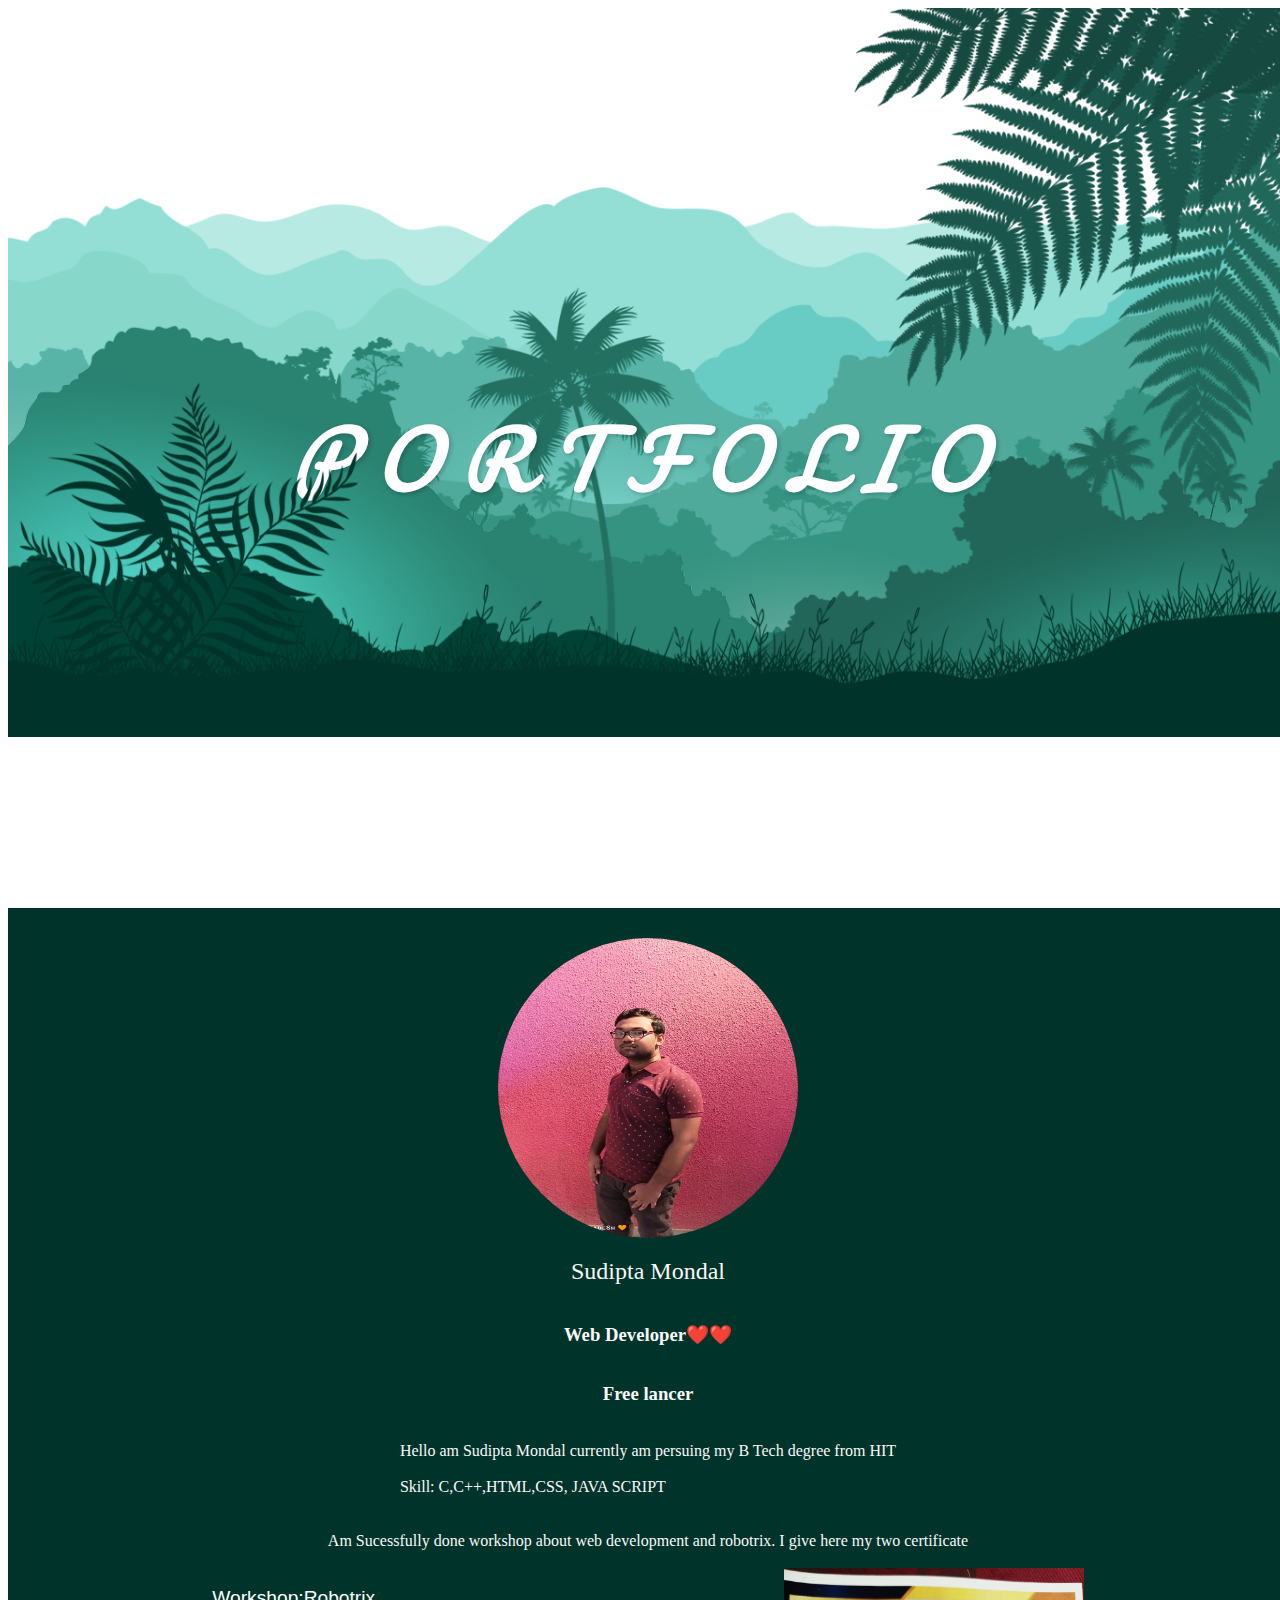
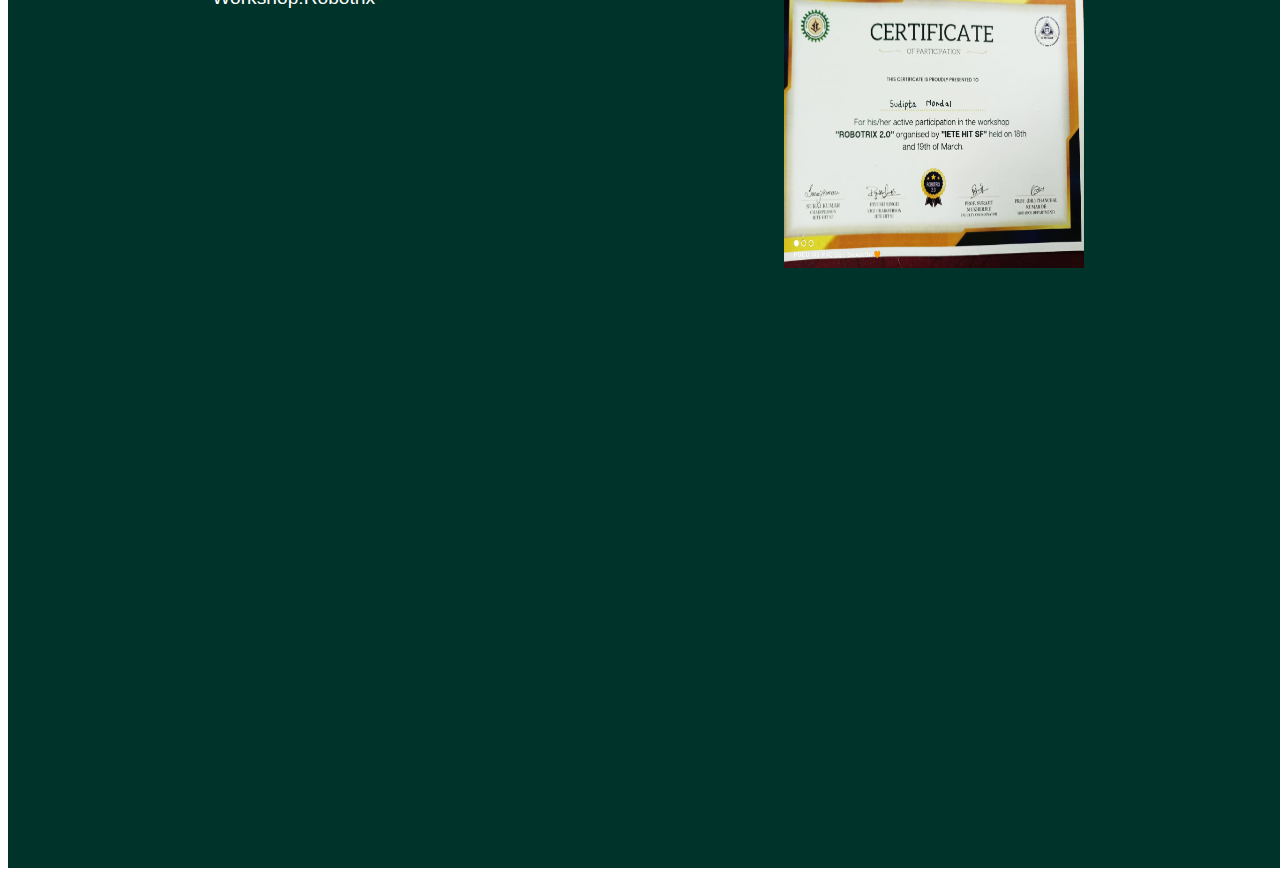
<file: about.html>
<!DOCTYPE html>
<html lang="en">
<head>
    <meta charset="UTF-8">
    <meta http-equiv="X-UA-Compatible" content="IE=edge">
    <meta name="viewport" content="width=device-width, initial-scale=1.0">
    <title>Document</title>
    <link rel="stylesheet" href="./about.css">
</head>
<body>
    <section>
       
        <img src="./hill1.png" alt="" id="h1">
        <img src="./hill2.png" alt=""id="h2">
        <img src="./hill3.png" alt=""id="h3">
        <img src="./hill4.png" alt=""id="h4">
        <img src="./hill5.png" alt=""id="h5">
       
        <img src="./tree.png" alt=""id="tree">
        <h1 id="text">PORTFOLIO</h1>
        <img src="./leaf.png" alt=""id="leaf">
        <img src="./plant.png" alt=""id="plant">
    </section>
      <div class="content">
        <img src="./sudiptaport.jpg" height="300px" width="300px" alt="">
        <h2><b>Sudipta Mondal</b></h2>
       <h3>Web Developer❤️❤️</h3>
       <h3>Free lancer</h3>
       <br>
       <span>Hello am Sudipta Mondal currently am persuing my B Tech degree
        from HIT <br><br>
        Skill: C,C++,HTML,CSS, JAVA SCRIPT <br>
        <br>
       
       </span>
       <br>
       <span>Am Sucessfully done workshop about web development and robotrix.
        I give here my two certificate
       </span><br></div>
       <div class="img">
        <p><b>Workshop:Robotrix</b></p>
       <img src="./resume.jpg" alt="" height="300px" width="300px">
      
    </div> 
    
       
   
    <script>
    let h1=document.getElementById('h1');
    let h4=document.getElementById('h4');
    let h5=document.getElementById('h5');
    let leaf=document.getElementById('leaf');
    let text=document.getElementById('text');
        window.addEventListener('scroll',function(){
            var value=window.scrollY;
           h1.style.top=value* 1+ 'px';
           text.style.marginTop=value*2.5 + 'px'
           leaf.style.left=value*1.5 + 'px'
           h5.style.left=value*1.5 + 'px'
           h4.style.left=value*-1.5 + 'px'
        })
    </script> 
</body>
</html>
</file>
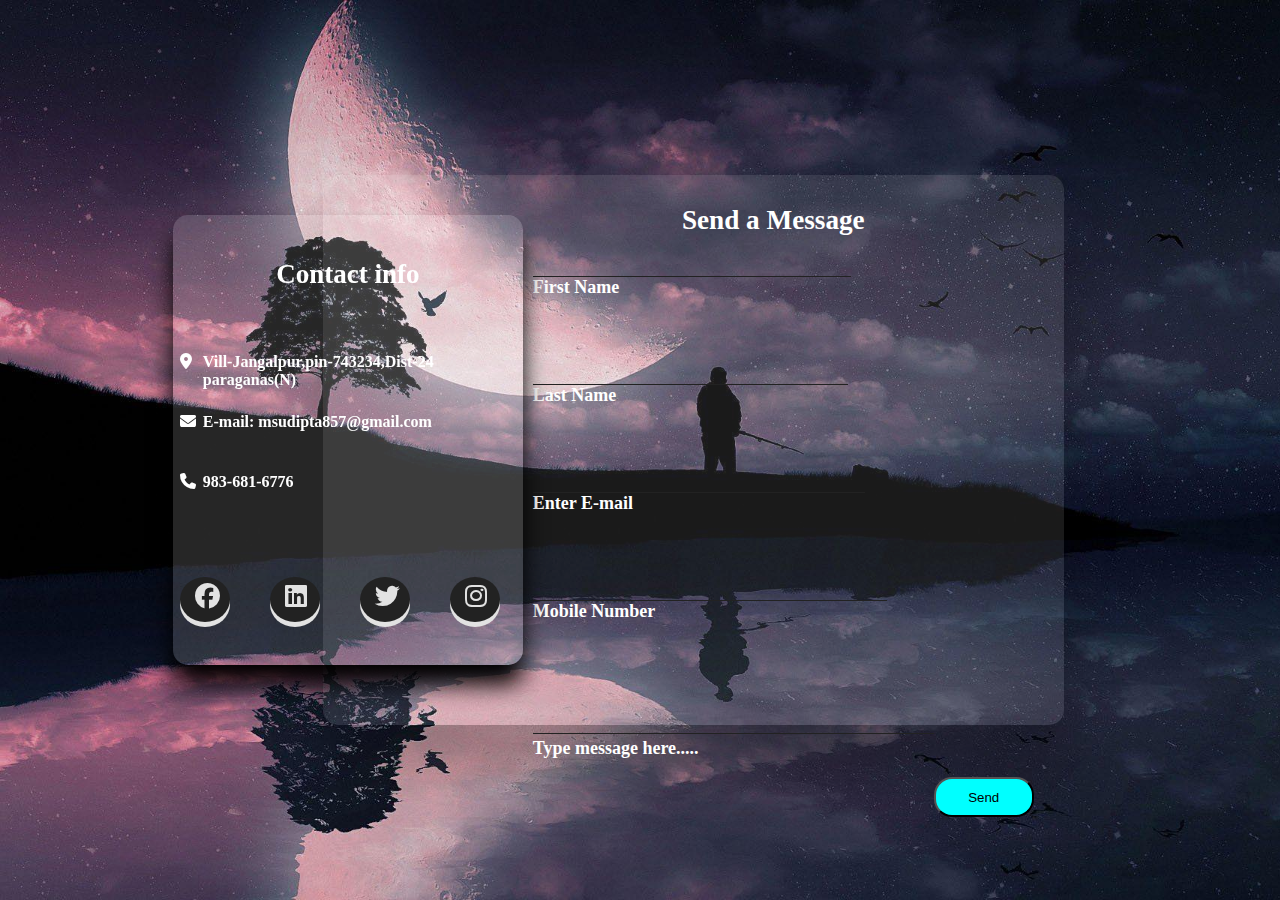
<file: contact.html>
<!DOCTYPE html>
<html lang="en">
<head>
    <meta charset="UTF-8">
    <meta http-equiv="X-UA-Compatible" content="IE=edge">
    <meta name="viewport" content="width=device-width, initial-scale=1.0">
    <title>Document</title>
    <link rel="stylesheet" href="https://cdnjs.cloudflare.com/ajax/libs/font-awesome/6.4.0/css/all.min.css" />
    <link rel="stylesheet" href="./contact.css">
</head>
<body>
    <section>
        <div class="container">
            <div class="contactinfo">
                <h2>Contact info</h2>
                <div class="info">
                    <ul class="con">
                  <li><span><i class="fa-solid fa-location-dot"></i></span>
       <span> Vill-Jangalpur,pin-743234,Dist-24 paraganas(N)
                </span></li>
                <li>
           <span><i class="fa-solid fa-envelope"></i></span>
           <span>E-mail: msudipta857@gmail.com</span>
                  </li>
                 <li>
                    <span><i class="fa-solid fa-phone"></i></span>
                    <span>983-681-6776</span>
                 </li>
                    </ul>
                </div>
                <div class="icons">
                    
                <span><li><i class="fa-brands fa-facebook"></i></li></span>
                <span><li><i class="fa-brands fa-linkedin"></i></li></span>
                <span><li><i class="fa-brands fa-twitter"></i></li></span>
                <span><li><i class="fa-brands fa-instagram"></i></li></span>
                    
                </div>
            </div>
            <div class="contactform">
                <h2>Send a Message</h2>
                <div class="box">
                <div class="bo">
                    <input type="text" required><span>First Name</span>
                </div>
                <div class="bo">
                    <input type="text" required><span>Last Name</span>
                </div>
                <div class="bo">
                    <input type="text" required><span>Enter E-mail</span>
                </div>
                <div class="bo">
                    <input type="text" required><span>Mobile Number</span>
                </div>
                <div class="bo">
                    <textarea 
                    class="area" required></textarea><span>Type message here.....</span>
                </div>
                <div class="btn">
               <button id="demo">Send</button></div>
                </div>
            </div>
        </div>
    </section>
   
</body>
</html>
</file>
<file: about.css>
@import url('https://fonts.googleapis.com/css2?family=Pacifico&family=Roboto:wght@100&display=swap');

body{
     background-color:  #fff;
   min-height: 100vh;
    width: 100vw;
    position: relative;
   overflow-x: hidden;
}
section{
    position: relative;
    display: flex;justify-content: center;
    align-items: center;height: 100vh;
}
h1{
    font-weight: 400;
    font-family: 'Pacifico', cursive; 
    font-style: oblique;
    letter-spacing: 20px;
}
.content{
    position: relative;
 display: flex;justify-content: center;
 align-items: center;
 padding-top: 30px;
background-color: #003329;
 flex-direction: column;
 color: #f9f9f9;
}
.content img{
    border-radius: 50%;
}
.content h2{
    text-decoration: none;
    font-size: 24px;
    font-weight: 200;
}
section img{
    position: absolute;
    top: 0;
    left: 0;
    width: 100%;
    pointer-events: none;
}
.img{
    height: 100vh;
    position: relative;
    background-color: #003329;
    display: flex;justify-content: space-around;
    
}
.img p{
    font-size: 1.2em;
    font-family: sans-serif;
    font-weight: 200;
    color: #fff;
}
#text{
    position: absolute;font-size: 5em;
    color: #fff;
    text-shadow: 2px 2px 4px rgba(0,0,0,.2);
    
}
</file>
<file: contact.css>
*{
    padding: 0;
    margin: 0;
box-sizing: border-box;
}
section{
    min-height: 100vh;
    display: flex;justify-content: center;
    align-items: center;
    background-image: url('./dark.jpg');
    background-repeat: no-repeat;
    background-size: cover;
}
.container{
    position: relative;
    min-height: 550px;
    width: 73%;
    display: flex;
    z-index: 1000;
}
@media screen {
    
}
.container .contactinfo{
    position: absolute;
    top: 40px;
    transform-style: preserve-3d;
    width: 350px;
    height:450px ;
    background-color: rgba(255,255,255,.15);
    z-index: 1;
    display: flex;
    justify-content: center;align-items: center;
    flex-direction: column;
    justify-content: space-evenly; 
    box-shadow: 0 20px 25px rgba(2,1,0,3);
    border-radius: 15px;
    color: #fff;
}
.container .contactform{
  height: 100%;
  position: absolute;
  padding: 70px 50px;
  margin-left: 150px;
  width: calc(90% - 100px);
  padding-left: 210px;
  background-color: rgba(255,255,255,.1);
  box-shadow: 0 50px 50px rgba(0,0,0,.25);
  display: flex;flex-direction: column;
 border-radius: 15px;
}
.container .contactinfo h2{
    font-size: 27px;
    color: #fff;
    font-weight: 800;
}
.container .contactinfo span{
    font-size: 1em;
    font-weight: 600;
   
}
.container .contactinfo span i{
   height: 40px;
   width: 30px;
padding-left: 7px;
}
.container .contactinfo .info ul{
    position: relative;
    margin: 20px 0;
}
.container .contactinfo .info ul li{
    list-style-type: none;
    display: flex;margin: 20px 0;
    cursor: pointer;
}

.container .contactform .box .bo{
   margin-bottom: 55px;
   position: relative;
}
.container .contactform h2{
    text-align: center;
  margin-top: -40px;
    color: #fff;
    font-size: 1.7em;
    font-weight: 700;
    text-decoration:double;
    cursor: pointer;
}
.container .contactform .box{
   position: absolute;
    display: flex;
    justify-content: space-between;
    flex-wrap: wrap;
    
}
.container .contactform .box .bo input,.container .contactform .box .bo textarea{
    width: 100%;
    resize: none;
    padding: 5px 0;
    font-size: 18px;
    font-weight: 500;
    border: none;
    outline: none;
    background-color: transparent;
    border-bottom: 1.9px solid #222;
}
.container .contactform .box .bo textarea{
    height: 57px;
}
.container .contactform .box .bo span{
    position: relative;
     padding: 5px 0; 
    left: 0;
    font-size: 18px;
    font-weight: 700;
    color: #fff;
   
}
#demo{
    height: 40px;
    width: 100px;
    background-color: aqua;
    margin-top: 100px;
    margin-right: 30px;
    border-radius: 18px;
}
.container .contactinfo .icons{
  display: flex;
   font-size: 25px;
   margin-right: 15px;
  position: relative;
 
}
.icons  li{
    list-style-type: none;  
    width: 50px;
    height: 45px;
    padding-top: 10px;
    padding-right: 5px;
    position: relative;
   margin: 0 20px;
   display: flex;justify-content: center;align-items: center;
   border-radius: 50%;
    background-color: #222;
    color: #e2e2e2;
    transition: .5s;
    box-shadow: 0 5px ;
}
.icons  li:hover{
transform: translateY(-20px);
}
textarea:hover{
    outline: none;

}
</file>
